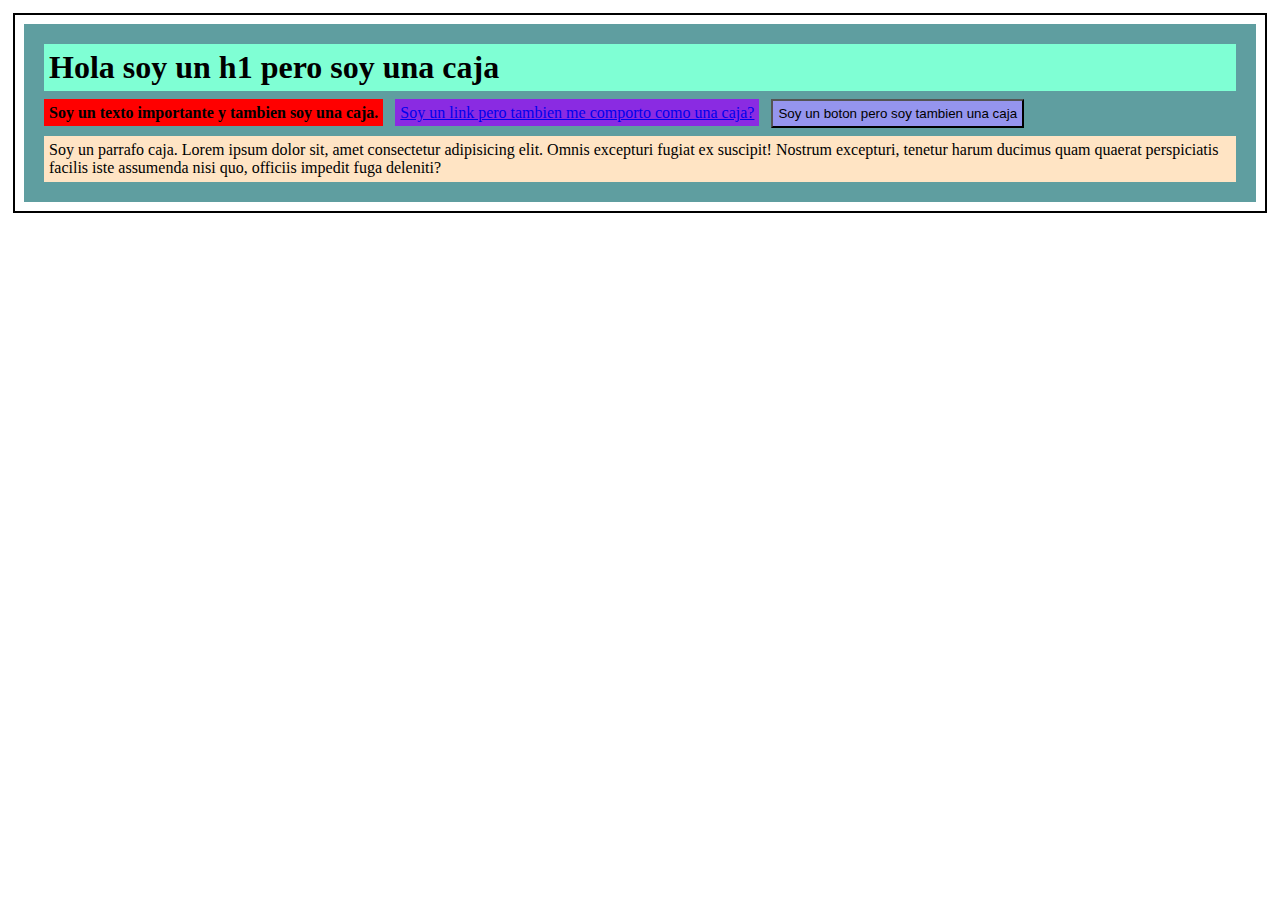
<file: box-modeling-ejemplo01/index.html>
<!DOCTYPE html>
<html lang="en">
<head>
    <meta charset="UTF-8">
    <meta name="viewport" content="width=device-width, initial-scale=1.0">
    <link rel="stylesheet" href="./css/styles.css">
    <title>Box Modeling - Ejemplo</title>
</head>
<body>
    <div class="container">
        <h1 class="title">Hola soy un h1 pero soy una caja</h1>
        <strong class="important-text">Soy un texto importante y tambien soy una caja.</strong>
        <a href="#">Soy un link pero tambien me comporto como una caja?</a>
        <button>Soy un boton pero soy tambien una caja</button>
        <p class="text">Soy un parrafo caja. Lorem ipsum dolor sit, amet consectetur adipisicing elit. Omnis excepturi fugiat ex suscipit! Nostrum excepturi, tenetur harum ducimus quam quaerat perspiciatis facilis iste assumenda nisi quo, officiis impedit fuga deleniti?</p>
    </div>
</body>
</html>
</file>
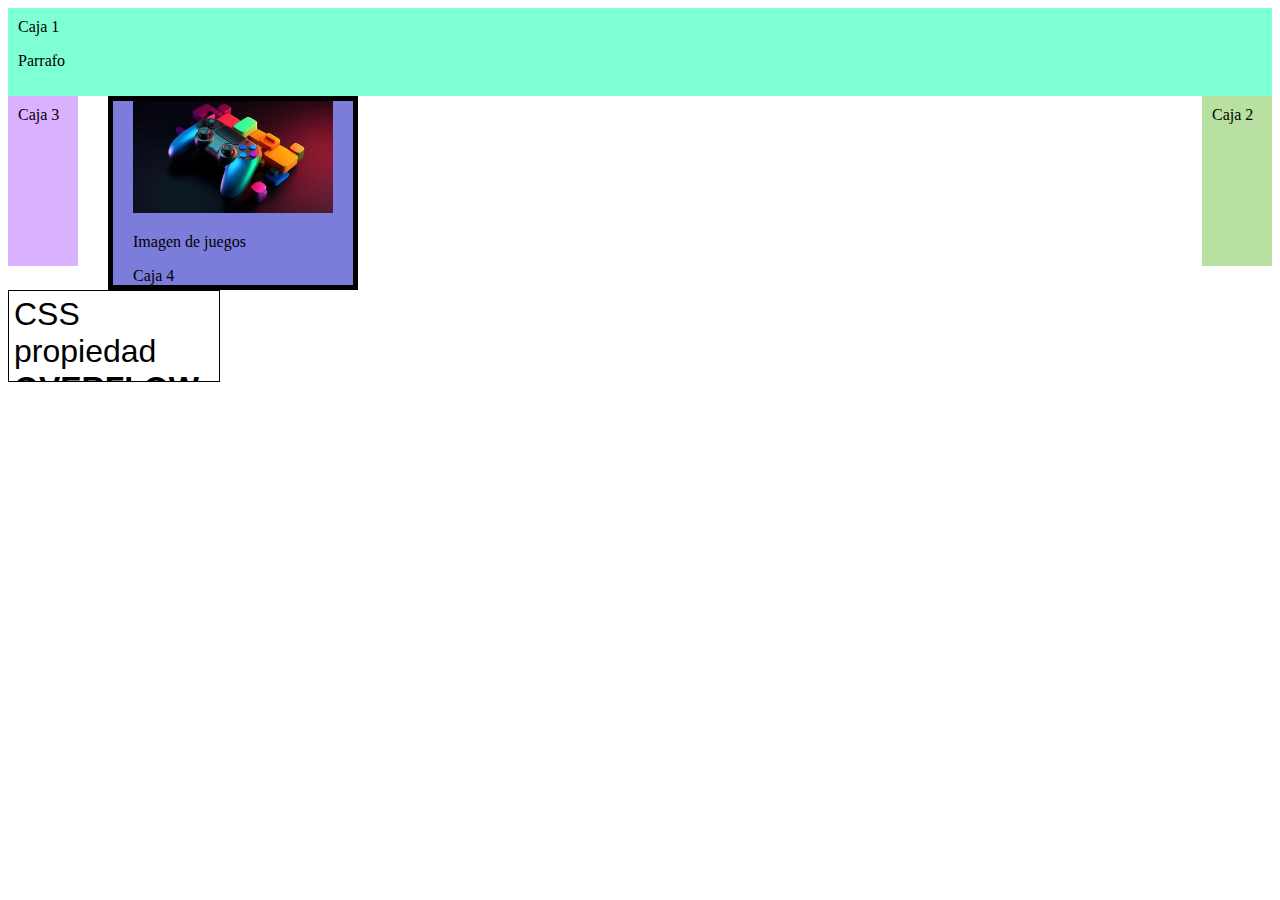
<file: box-modeling-ejemplo02/index.html>
<!DOCTYPE html>
<html lang="en">
<head>
    <meta charset="UTF-8">
    <meta name="viewport" content="width=device-width, initial-scale=1.0">
    <link rel="stylesheet" href="./css/styles.css">
    <title>Ejemplo 2 - Box Modeling</title>
</head>
<body>
    <div class="box-1">
        Caja 1 
        <p>Parrafo</p>
    </div>

    <div class="box-2">Caja 2</div>
    <div class="box-3">Caja 3</div>

    <section class="content">
        <img src="./assets/games.jpeg" alt="Imagen de juegos" width="200"/>
        <p>Imagen de juegos</p>
        <div class="box-4">Caja 4</div>
    </section>

    <div class="box-5">
        CSS propiedad
        <strong>OVERFLOW</strong>
    </div>
    
</body>
</html>
</file>
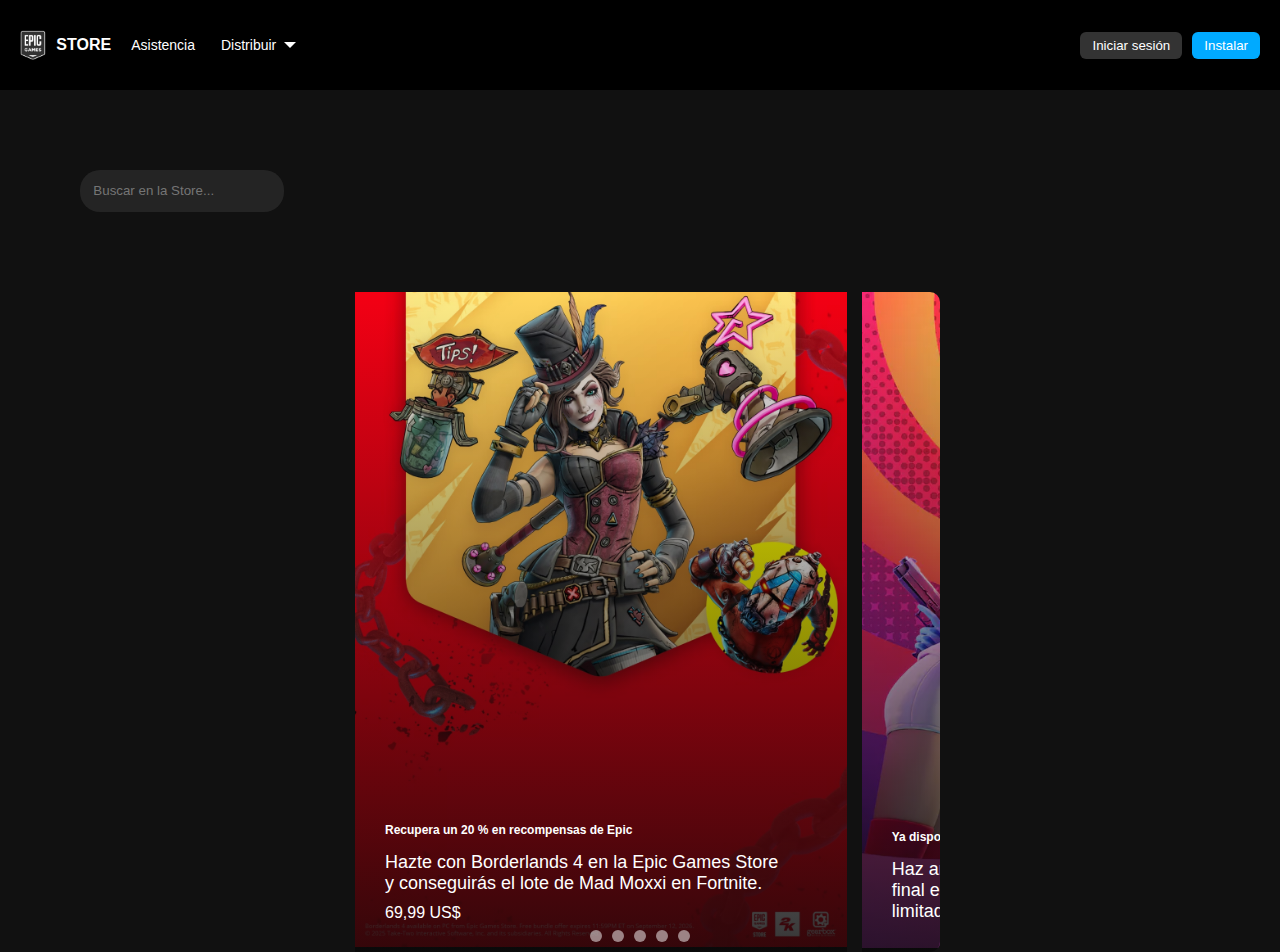
<file: clone-epic-games/index.html>
<!DOCTYPE html>
<html lang="en">

<head>
    <meta charset="UTF-8">
    <meta name="viewport" content="width=device-width, initial-scale=1.0">
    <link rel="stylesheet" href="./css/style.css" />
    <title>Clon - EpicGames</title>
</head>

<body>
    <header class="header">
        <nav class="nav">
            <div class="logo">
                <img src="./assets/logo.png" alt="EpicGames" />
                <span>STORE</span>
            </div>

            <a href="#">Asistencia</a>
            <div class="dropdown">
                <button class="dropbtn">
                    <span>Distribuir</span>
                    <div class="arrow"></div>
                </button>
                <div class="dropdown-content">
                    <a href="#">Distribuir en la Epic Games Store</a>
                    <a href="#">Foros de los desarrolladores</a>
                    <a href="#">Documentación</a>
                    <a href="#">Aprendizaje</a>
                </div>
            </div>
        </nav>
        <div class="actions">
            <button class="login">Iniciar sesión</button>
            <button class="install">Instalar</button>
        </div>
    </header>
    <section class="search-content">
        <div class="search">
            <input type="text" placeholder="Buscar en la Store...">
        </div>
    </section>
    <div class="carousel">
        <!-- Radios -->
        <input type="radio" name="slides" id="slide1" checked>
        <input type="radio" name="slides" id="slide2">
        <input type="radio" name="slides" id="slide3">
        <input type="radio" name="slides" id="slide4">
        <input type="radio" name="slides" id="slide5">

        <!-- Slides -->
        <div class="slides">
            <div class="slide">
                <img src="assets/carousel-images/borderlans-4.avif" alt="borderlans-4">
                <div class="about">
                    <span class="lengend">Recupera un 20 % en recompensas de Epic</span>
                    <span class="description">Hazte con Borderlands 4 en la Epic Games Store y conseguirás el lote de
                        Mad Moxxi en Fortnite.</span>
                    <span class="price">69,99 US$</span>
                </div>
            </div>
            <div class="slide">
                <img src="assets/carousel-images/fortnite-delulu.webp" alt="fortnite">
                <div class="about">
                    <span class="lengend">Ya disponible</span>
                    <span class="description">Haz amigos, rompe alianzas y sobrevive hasta el final en Delulu, un modo
                        de juego por tiempo limitado para los fines de semana.</span>
                </div>
            </div>
            <div class="slide">
                <img src="assets/carousel-images/fc.webp" alt="FC">
                <div class="about">
                    <span class="lengend">Comienza tu temporada ahora</span>
                    <span class="description">Juega ya a la Ultimate Edition para disfrutar de hasta 7 días de acceso anticipado y el pase prémium de la Temporada 1.</span>
                </div>
            </div>
            <div class="slide">
                <img src="assets/carousel-images/rocket-league.jpg" alt="rocket-league">
                <div class="about">
                    <span class="lengend">Nueva temporada</span>
                    <span class="description">¡Dirigíos a Boostfield Mall en la temporada 20 de Rocket League!.</span>
                    <span class="price">Gratis</span>
                </div>
            </div>
            <div class="slide">
                <img src="assets/carousel-images/silent-hill.avif" alt="silent-hill">

                <div class="about">
                    <span class="lengend">¡Libera a la bestia!</span>
                    <span class="description">¡Crane ha vuelto! Continúa su historia en esta nueva aventura independiente.</span>
                    <span class="price">44,99 US$</span>
                </div>
            </div>
        </div>
        <!-- Controles -->
        <div class="controls">
            <label for="slide1"></label>
            <label for="slide2"></label>
            <label for="slide3"></label>
            <label for="slide4"></label>
            <label for="slide5"></label>
        </div>
    </div>
</body>

</html>
</file>
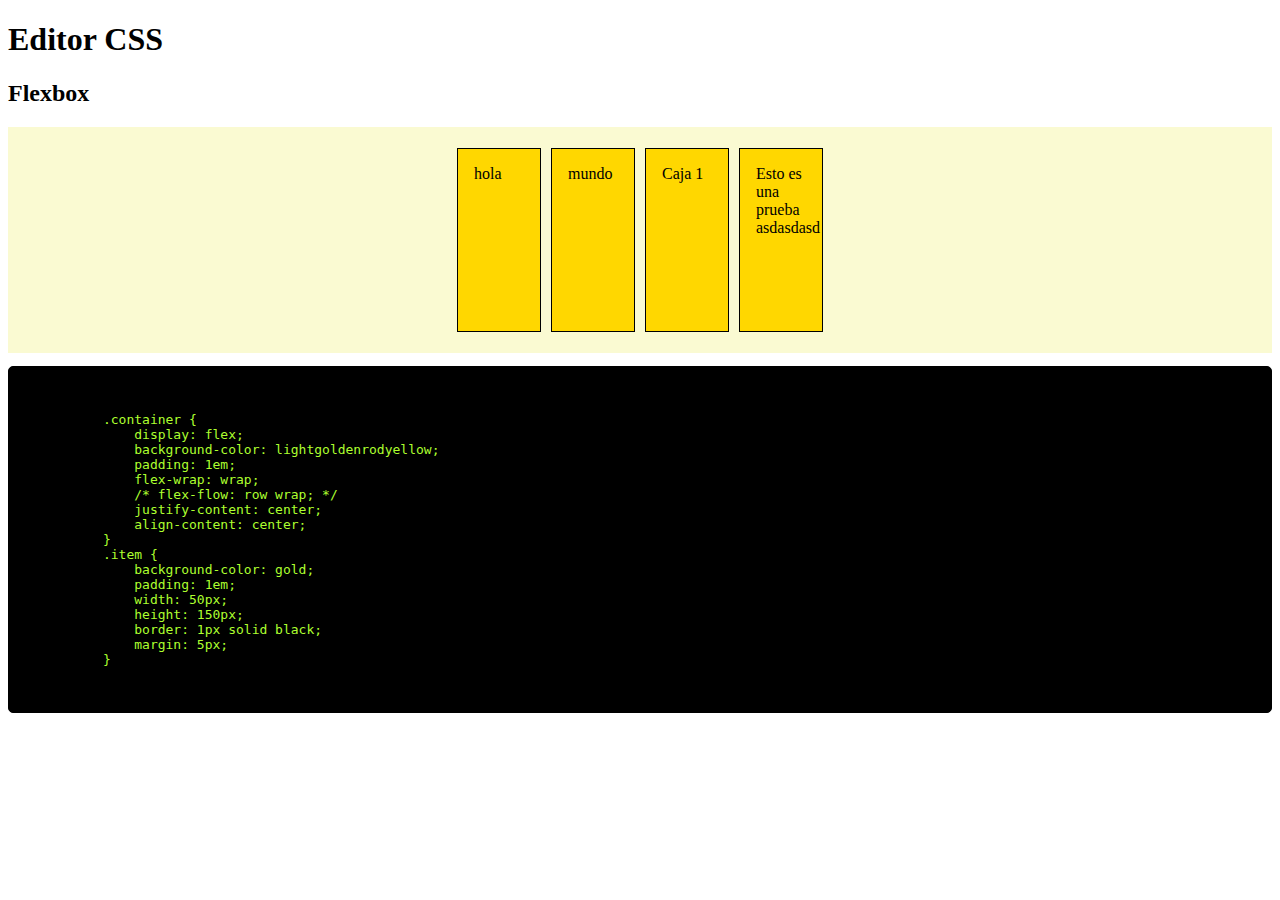
<file: editor-css-en-linea/index.html>
<!DOCTYPE html>
<html lang="en">

<head>
    <meta charset="UTF-8">
    <meta name="viewport" content="width=device-width, initial-scale=1.0">
    <link rel="stylesheet" href="./css/style.css" >
    <title>Editor CSS en Linea</title>
</head>

<body>
    <h1>Editor CSS</h1>
    <h2>Flexbox</h2>
    <div class="container">
        <div class="item">hola</div>
        <div class="item">mundo</div>
        <div class="item">Caja 1</div>
        <div class="item">Esto es una prueba asdasdasd</div>
    </div>
    <pre>
        <style  
            contenteditable           
            style="display: block;"
        >
                   
            .container {
                display: flex;
                background-color: lightgoldenrodyellow;
                padding: 1em;
                flex-wrap: wrap;
                /* flex-flow: row wrap; */
                justify-content: center;
                align-content: center;
            }
            .item {
                background-color: gold;
                padding: 1em;
                width: 50px;
                height: 150px;
                border: 1px solid black;
                margin: 5px;
            }
        </style>
    </pre>
</body>

</html>
</file>
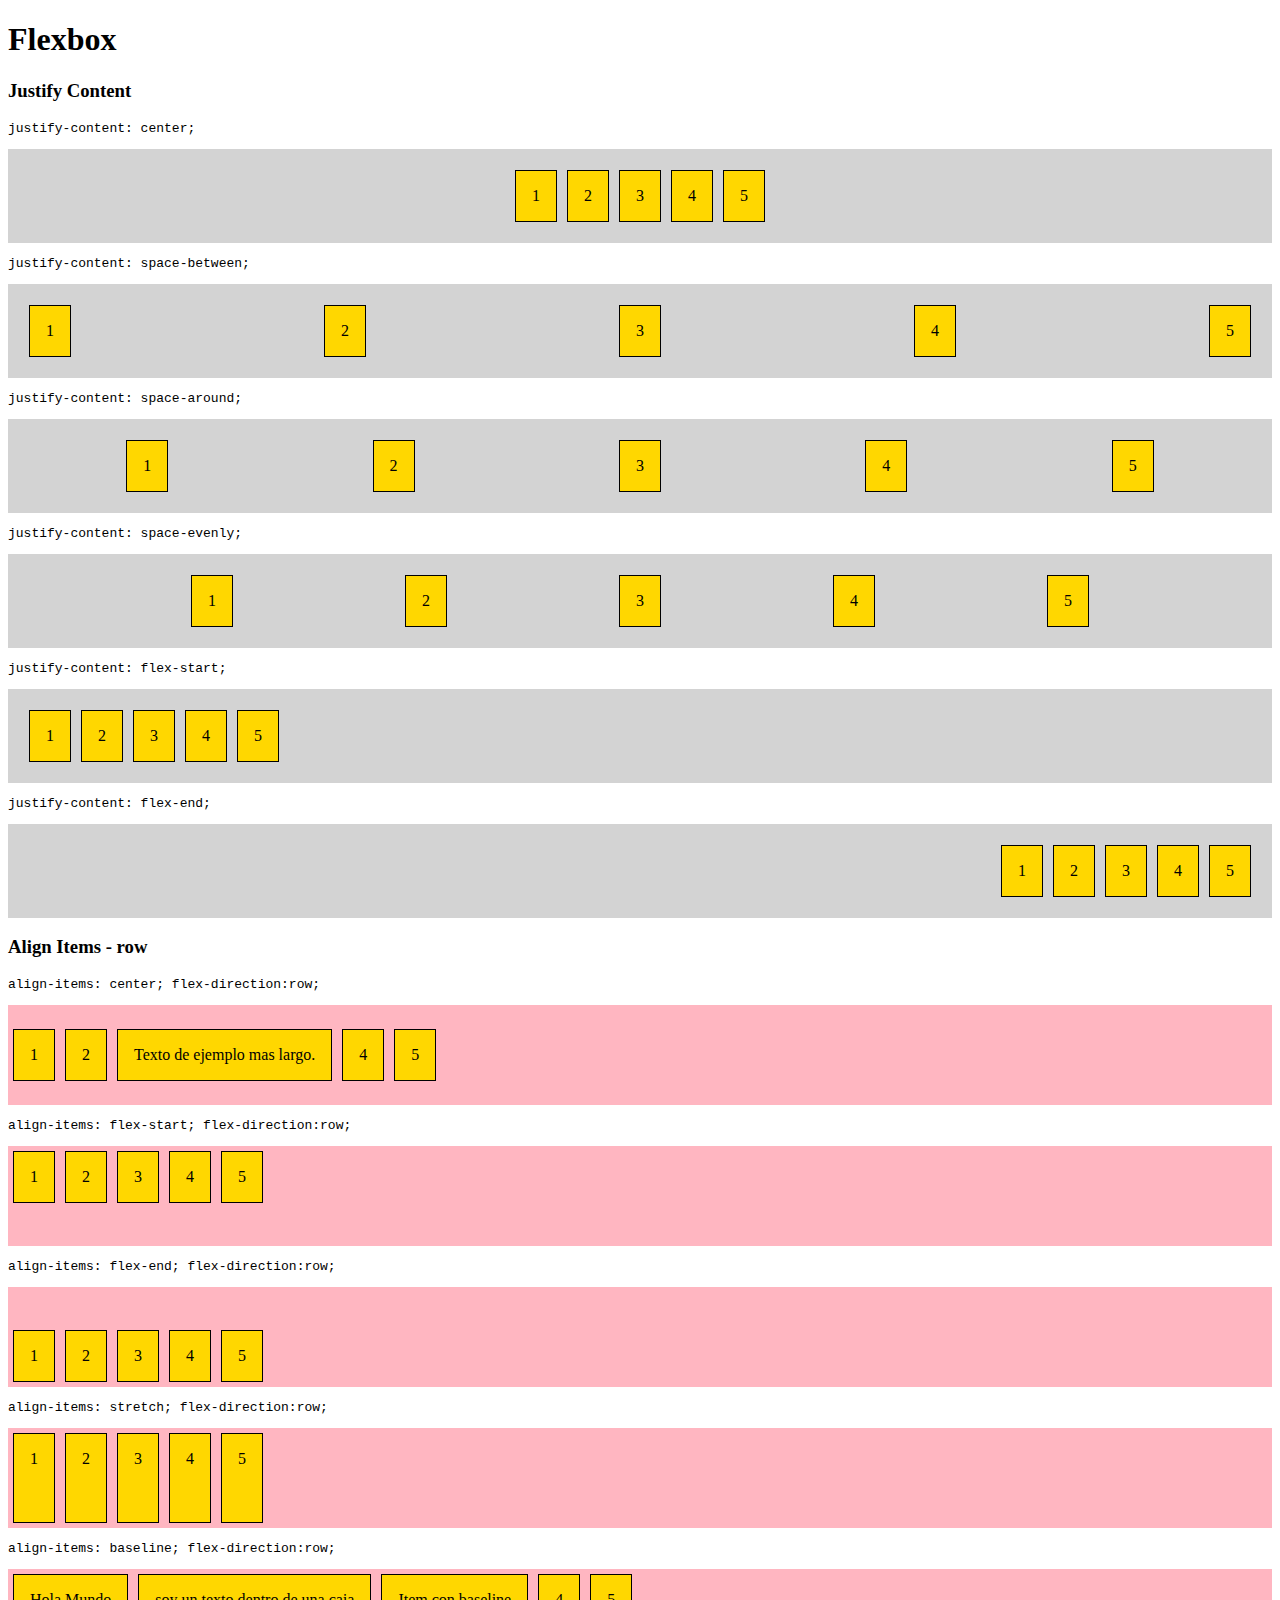
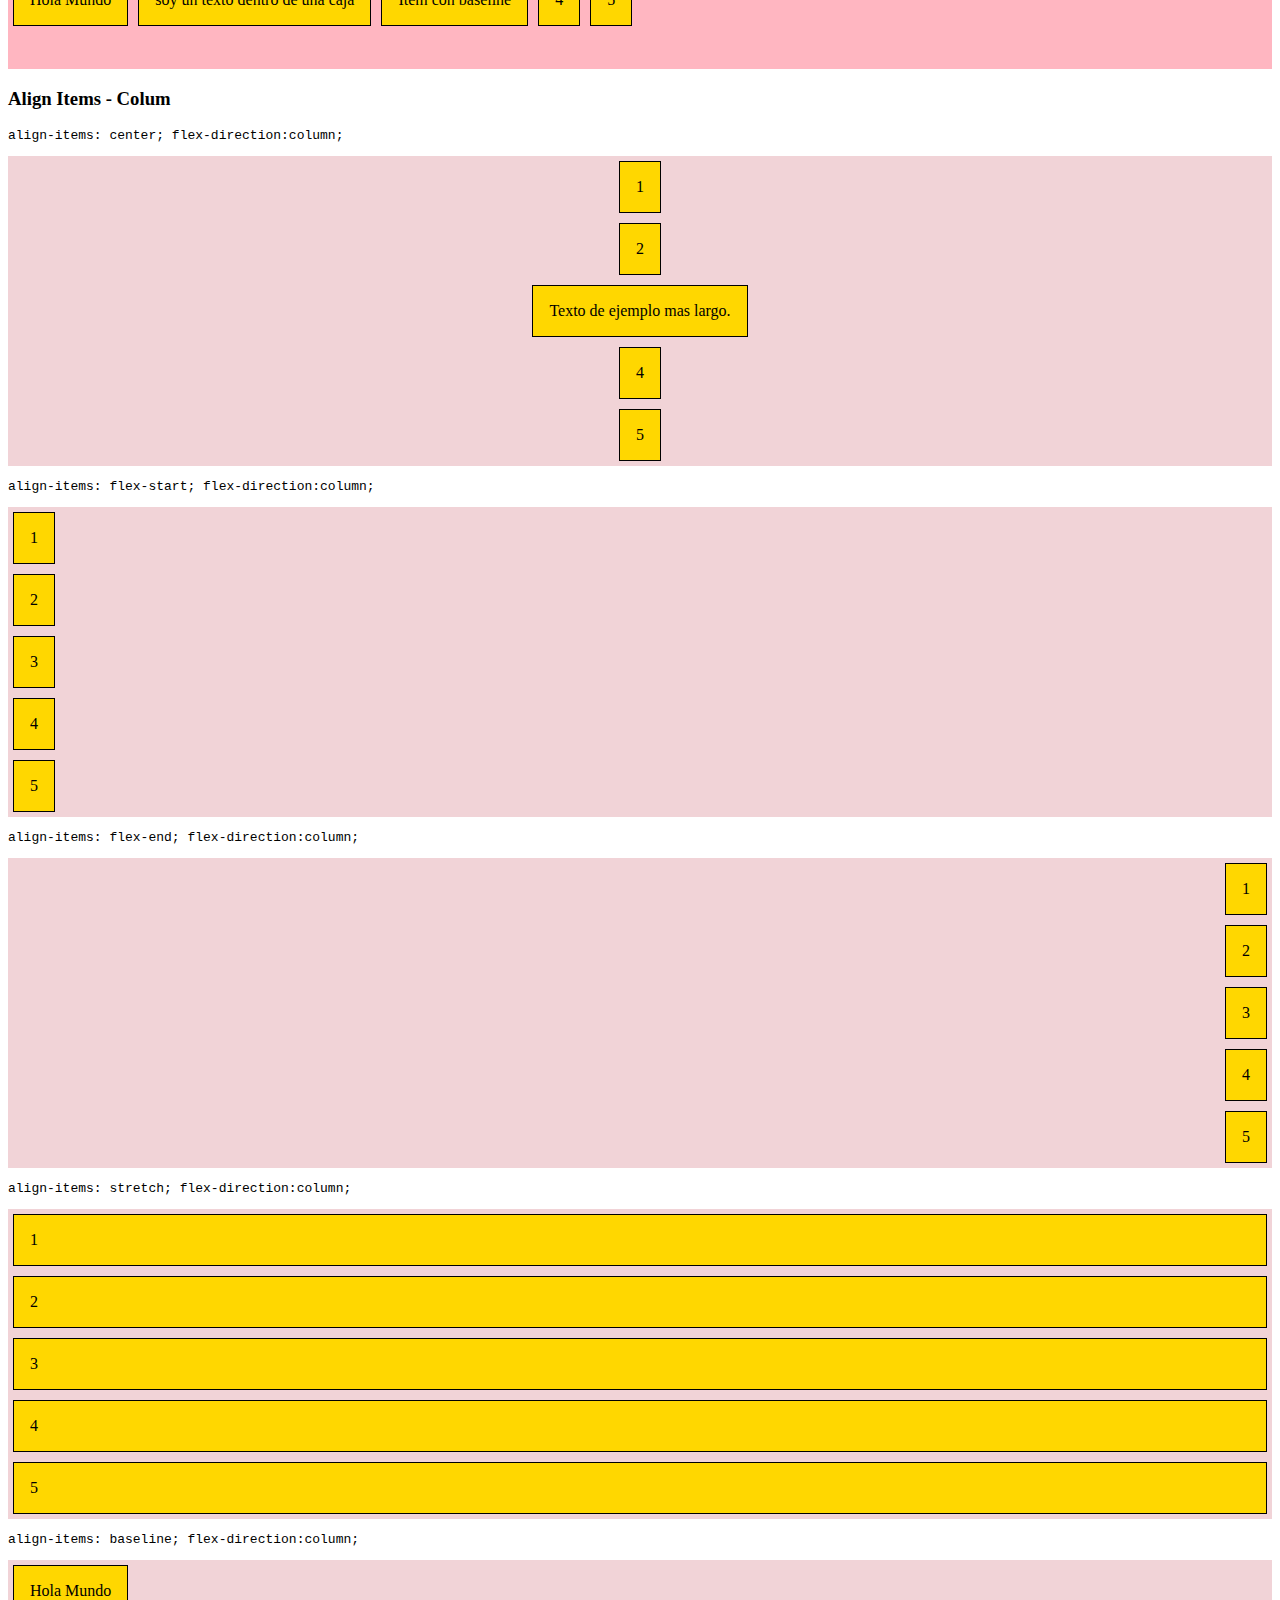
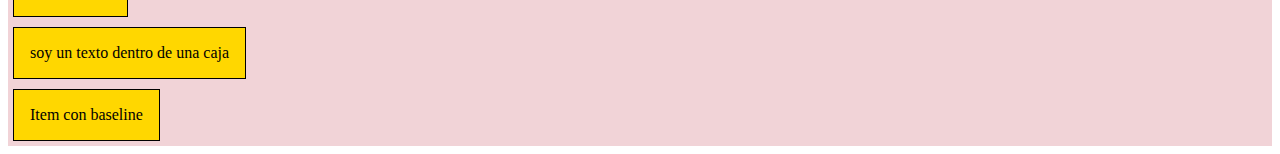
<file: flexbox-ejemplo/index.html>
<!DOCTYPE html>
<html lang="en">

<head>
    <meta charset="UTF-8">
    <meta name="viewport" content="width=device-width, initial-scale=1.0">
    <link rel="stylesheet" href="./css/style.css">
    <title>Ejemplo Flexbox</title>
</head>

<body>
    <main>
        <section>
            <h1>Flexbox</h1>
            <h3>Justify Content</h3>
            <pre>justify-content: center;</pre>
            <div class="first-container-justify-content">
                <div class="item">1</div>
                <div class="item">2</div>
                <div class="item">3</div>
                <div class="item">4</div>
                <div class="item">5</div>
            </div>
        </section>
        <section>
            <pre>justify-content: space-between;</pre>
            <div class="second-container-justify-content">
                <div class="item">1</div>
                <div class="item">2</div>
                <div class="item">3</div>
                <div class="item">4</div>
                <div class="item">5</div>
            </div>
        </section>
        <section>
            <pre>justify-content: space-around;</pre>
            <div class="third-container-justify-content">
                <div class="item">1</div>
                <div class="item">2</div>
                <div class="item">3</div>
                <div class="item">4</div>
                <div class="item">5</div>
            </div>
        </section>
        <section>
            <pre>justify-content: space-evenly;</pre>
            <div class="fourth-container-justify-content">
                <div class="item">1</div>
                <div class="item">2</div>
                <div class="item">3</div>
                <div class="item">4</div>
                <div class="item">5</div>
            </div>
        </section>
        <section>
            <pre>justify-content: flex-start;</pre>
            <div class="fifth-container-justify-content">
                <div class="item">1</div>
                <div class="item">2</div>
                <div class="item">3</div>
                <div class="item">4</div>
                <div class="item">5</div>
            </div>
        </section>
        <section>
            <pre>justify-content: flex-end;</pre>
            <div class="sixth-container-justify-content">
                <div class="item">1</div>
                <div class="item">2</div>
                <div class="item">3</div>
                <div class="item">4</div>
                <div class="item">5</div>
            </div>
        </section>
        <section>
            <h3>Align Items - row</h3>
            <pre>align-items: center; flex-direction:row;</pre>
            <div class="first-container-align-items">
                <div class="item">1</div>
                <div class="item">2</div>
                <div class="item">Texto de ejemplo mas largo.</div>
                <div class="item">4</div>
                <div class="item">5</div>
            </div>
        </section>
        <section>
            <pre>align-items: flex-start; flex-direction:row;</pre>
            <div class="second-container-align-items">
                <div class="item">1</div>
                <div class="item">2</div>
                <div class="item">3</div>
                <div class="item">4</div>
                <div class="item">5</div>
            </div>
        </section>
        <section>
            <pre>align-items: flex-end; flex-direction:row;</pre>
            <div class="third-container-align-items">
                <div class="item">1</div>
                <div class="item">2</div>
                <div class="item">3</div>
                <div class="item">4</div>
                <div class="item">5</div>
            </div>
        </section>
        <section>
            <pre>align-items: stretch; flex-direction:row;</pre>
            <div class="fourth-container-align-items">
                <div class="item">1</div>
                <div class="item">2</div>
                <div class="item">3</div>
                <div class="item">4</div>
                <div class="item">5</div>
            </div>
        </section>
        <section>
            <pre>align-items: baseline; flex-direction:row;</pre>
            <div class="fifth-container-align-items">
                <div class="item">Hola Mundo</div>
                <div class="item">soy un texto dentro de una caja</div>
                <div class="item">Item con baseline</div>
                <div class="item">4</div>
                <div class="item">5</div>
            </div>
        </section>

        <section>
            <h3>Align Items - Colum</h3>
            <pre>align-items: center; flex-direction:column;</pre>
            <div class="first-container-align-items col">
                <div class="item">1</div>
                <div class="item">2</div>
                <div class="item">Texto de ejemplo mas largo.</div>
                <div class="item">4</div>
                <div class="item">5</div>
            </div>
        </section>
        <section>
            <pre>align-items: flex-start; flex-direction:column;</pre>
            <div class="second-container-align-items col">
                <div class="item">1</div>
                <div class="item">2</div>
                <div class="item">3</div>
                <div class="item">4</div>
                <div class="item">5</div>
            </div>
        </section>
        <section>
            <pre>align-items: flex-end; flex-direction:column;</pre>
            <div class="third-container-align-items col">
                <div class="item">1</div>
                <div class="item">2</div>
                <div class="item">3</div>
                <div class="item">4</div>
                <div class="item">5</div>
            </div>
        </section>
        <section>
            <pre>align-items: stretch; flex-direction:column;</pre>
            <div class="fourth-container-align-items col">
                <div class="item">1</div>
                <div class="item">2</div>
                <div class="item">3</div>
                <div class="item">4</div>
                <div class="item">5</div>
            </div>
        </section>
        <section>
            <pre>align-items: baseline; flex-direction:column;</pre>
            <div class="fifth-container-align-items col">
                <div class="item">Hola Mundo</div>
                <div class="item">soy un texto dentro de una caja</div>
                <div class="item">Item con baseline</div>
            </div>
        </section>
    </main>
</body>

</html>
</file>
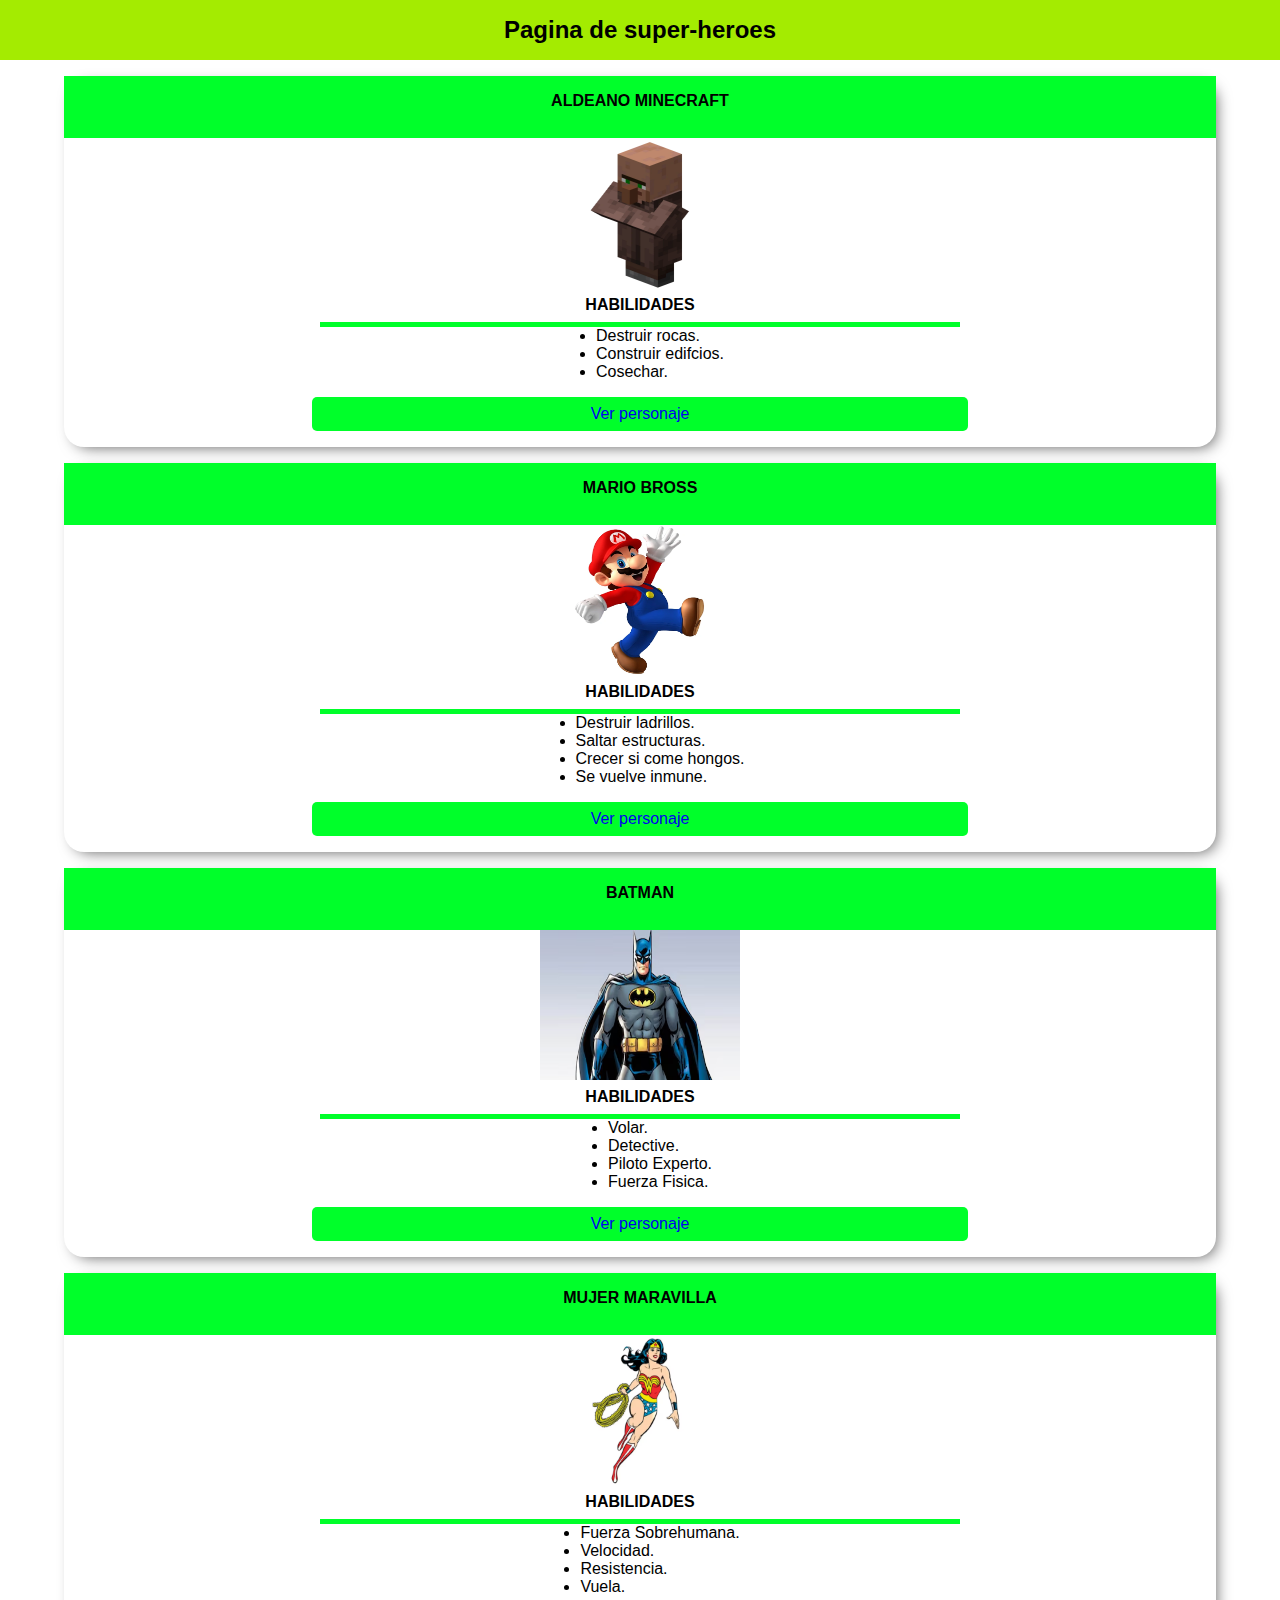
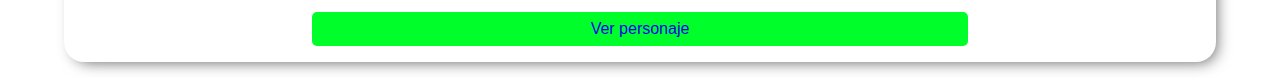
<file: flexbox-personajes/index.html>
<!DOCTYPE html>
<html lang="en">
<head>
    <meta charset="UTF-8">
    <meta name="viewport" content="width=device-width, initial-scale=1.0">
    <link rel="stylesheet" href="./css/styles.css"/>
    <title>Flexbox - Personajes</title>
</head>
<body>
    <header>
        <h1>Pagina de super-heroes</h1>
    </header>
    <section class="container">
        <div class="box-hero">
            <h3>Aldeano Minecraft</h3>
            <img src="./assets/aldeano.webp" alt="Aldeano Minecraft" width="100" height="150"/>
            <span>Habilidades</span>
            <div class="skill"></div>
            <ul>
                <li>Destruir rocas.</li>
                <li>Construir edifcios.</li>
                <li>Cosechar.</li>
            </ul>
            <a href="https://minecraft.fandom.com/es/wiki/Aldeano" target="_blank">Ver personaje</a>
        </div>
        <div class="box-hero">
            <h3>Mario Bross</h3>
            <img src="./assets/mario.webp" alt="Mario Bross" width="130" height="150"/>
            <span>Habilidades</span>
            <div class="skill"></div>
            <ul>
                <li>Destruir ladrillos.</li>
                <li>Saltar estructuras.</li>
                <li>Crecer si come hongos.</li>
                <li>Se vuelve inmune.</li>
            </ul>
            <a href="https://es.wikipedia.org/wiki/Mario_Bros." target="_blank">Ver personaje</a>
        </div>
        <div class="box-hero">
            <h3>Batman</h3>
            <img src="./assets/batman.avif" alt="Batman" width="200" height="150"/>
            <span>Habilidades</span>
            <div class="skill"></div>
            <ul>
                <li>Volar.</li>
                <li>Detective.</li>
                <li>Piloto Experto.</li>
                <li>Fuerza Fisica.</li>
            </ul>
            <a href="https://es.wikipedia.org/wiki/Batman" target="_blank">Ver personaje</a>
        </div>
        <div class="box-hero">
            <h3>Mujer Maravilla</h3>
            <img src="./assets/mujer_maravilla.avif" alt="Mujer Maravilla" width="200" height="150"/>
            <span>Habilidades</span>
            <div class="skill"></div>
            <ul>
                <li>Fuerza Sobrehumana.</li>
                <li>Velocidad.</li>
                <li>Resistencia.</li>
                <li>Vuela.</li>
            </ul>
            <a href="https://es.wikipedia.org/wiki/Mujer_Maravilla" target="_blank">Ver personaje</a>
        </div>
    </section>
</body>
</html>
</file>
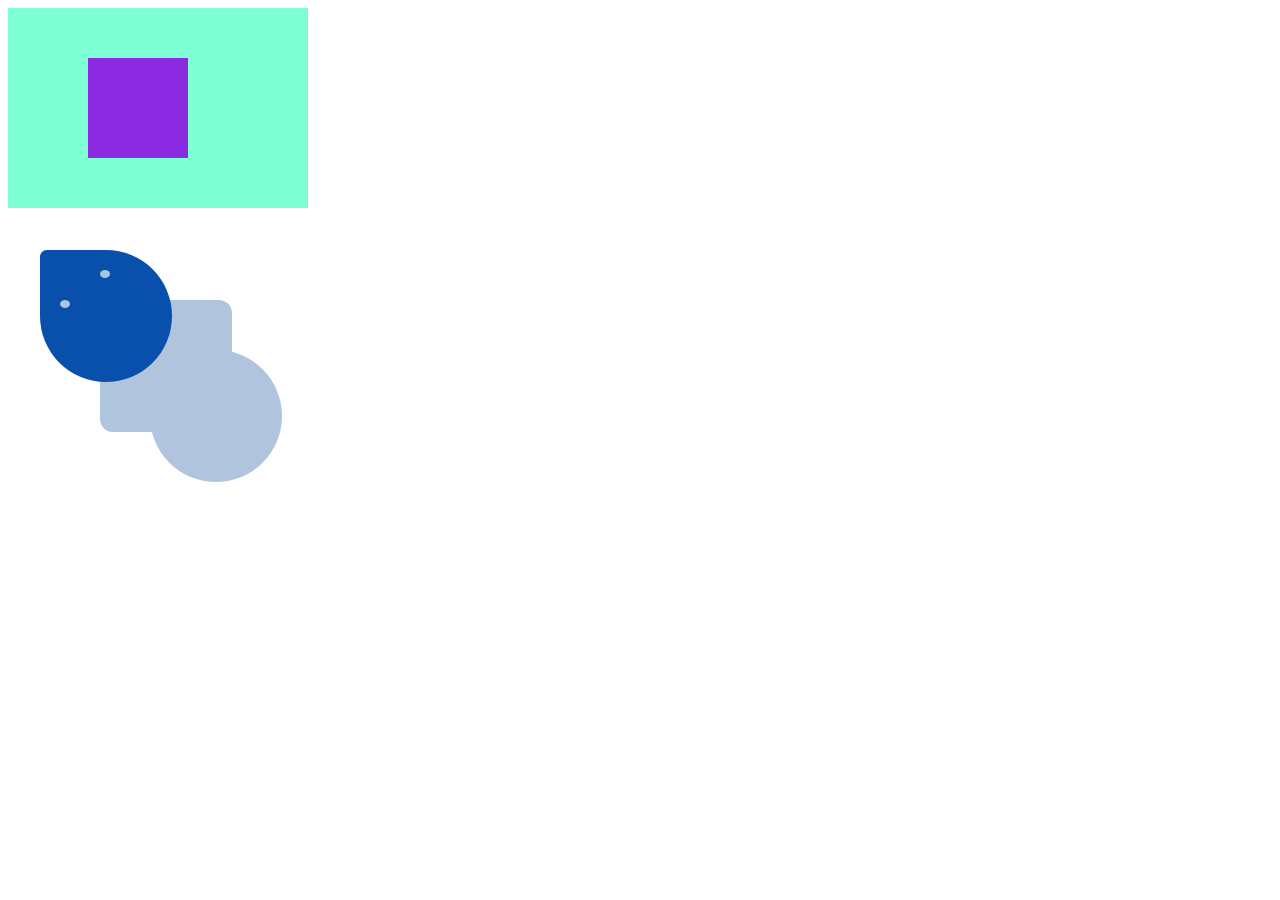
<file: propiedad-postion/index.html>
<!DOCTYPE html>
<html lang="es">
<head>
  <meta charset="UTF-8">
  <link href="./css/style.css" rel="stylesheet">
  <meta name="viewport" content="width=device-width, initial-scale=1.0">
  <title>Relative vs Absolute</title>
</head>
<body>
  <!-- Padre -->
  <div class="container">
    <!-- Hijos -->
    <div class="box-absolute"></div>
  </div>

  <!-- Hermamos -->
  <div class="box-1"></div>
  <div class="box-2"></div>
  <div class="box-3"></div>

  <div class="box-4"></div>
  <div class="box-5"></div>

</body>
</html>
</file>
<file: box-modeling-ejemplo01/css/styles.css>
*{
    margin: 4px;
    padding: 5px;
}
body {
    border: solid 2px black;
}

.container {
    background-color: cadetblue;
    padding: 1em;
}

h1.title {
    background-color: aquamarine;
}

strong.important-text {
    background-color: red;
}

a{
    background-color: blueviolet;
}

button {
    background-color: rgb(149, 149, 238);
}

p.text {
    background-color: bisque;
}
</file>
<file: box-modeling-ejemplo02/css/styles.css>
.box-1 {
    background-color: aquamarine;
    padding: 10px;
}

.box-2 {
    background-color: rgb(184, 224, 161);
    width: 50px;
    float:right;
    padding: 10px;
    height: 150px;
}

.box-3 {
    background-color: rgb(217, 177, 255);
    width: 50px;
    float: left;
    padding: 10px;
    height: 150px;
}

section.content {
    background-color: rgb(124, 124, 218);
    width: 200px;
    padding-left: 20px;
    padding-right: 20px;
    margin-left: 100px;
    margin-right: 100px;
    border-width: 5px;
    border-style: solid;
}

.box-5 {
    /* propiedades decorativas */
  border: solid 1px black;
  padding: 5px;
  display: inline-block;
  font-size: 32px;
  font-family: Arial;
   /* propiedades que hacen el "problema" */
  width: 200px;
  height: 80px;
  overflow: hidden;

}
</file>
<file: clone-epic-games/css/style.css>
body {
  margin: 0;
  font-family: Arial, sans-serif;
  background: #111;
  color: white;
}

.header {
  display: flex;
  align-items: center;
  justify-content: space-between;
  padding: 30px 20px;
  background: #000;
}

.logo {
  display: flex;
  align-items: center;
  gap: 10px;
  font-weight: bold;
}

.logo img {
  height: 30px;
}

.nav {
  display: flex;
  align-items: center;
  gap: 20px;
}



.nav a, .dropbtn {
  color: white;
  text-decoration: none;
  background: none;
  border: none;
  cursor: pointer;
  font-size: 14px;
  display: flex;
  align-items: center;
}

.arrow {
  width: 0;
  height: 0;
  margin-left: 0.5rem;
  border-left: 6px solid transparent;
  border-right: 6px solid transparent;
  border-top: 6px solid white;
}

.dropdown {
  position: relative;
  display: inline-block;
}

.dropdown-content {
  display: none;
  position: absolute;
  background: #222;
  padding: 10px;
  border-radius: 6px;
  min-width: 220px;
  box-shadow: 0 4px 6px rgba(0,0,0,0.5);
}

.dropdown-content a {
  display: block;
  padding: 8px;
  color: white;
  text-decoration: none;
}

dropdown-content a:hover {
  background: #333;
}

.dropdown:hover .dropdown-content {
  display: block;
}


.actions {
  display: flex;
  gap: 10px;
}


.actions .login {
  background: #333;
  color: white;
  border: none;
  padding: 6px 12px;
  border-radius: 6px;
  cursor: pointer;
}

.actions .install {
  background: #00aaff;
  color: white;
  border: none;
  padding: 6px 12px;
  border-radius: 6px;
  cursor: pointer;
}

section.search-content {
    display: flex;
    padding: 5em;
}

.search input {
  padding: 1em;
  border-radius: 6px;
  border-radius: 20px;
  background-color: rgba(110, 109, 109, 0.212);
  border: none;
  outline: none;

}

.carousel {
  position: relative;
  width: 600px;
  height: auto;
  margin: auto;
  overflow: hidden;
  border-radius: 10px;
}

/* Ocultar radios */
.carousel input {
  display: none;
}

.slides {
  display: flex;
  width: 491.667px;
  height: auto;
  transition: transform 0.6s ease;
}

.slide {
  width: 100%;
  flex-shrink: 0;
  position: relative;
  margin-left: 15px;
}

.slide::after {
  content: "";
  position: absolute;
  bottom: 0;
  left: 0;
  width: 100%;
  height: 100%;
  background: linear-gradient(to top, rgba(8, 8, 8, 0.815), transparent);
  z-index: 1;
}


.slide img {
  width: 100%;
  height: auto;
  object-fit: cover;
}

/* Mover slides según el radio seleccionado */
#slide1:checked ~ .slides {
  transform: translateX(0);
}
#slide2:checked ~ .slides {
  transform: translateX(-100%);
}
#slide3:checked ~ .slides {
  transform: translateX(-200%);
}

#slide4:checked ~ .slides {
  transform: translateX(-300%);
}

#slide5:checked ~ .slides {
  transform: translateX(-400%);
}

/* Controles inferiores */
.controls {
  position: absolute;
  width: 100%;
  bottom: 10px;
  display: flex;
  justify-content: center;
  gap: 10px;
}

.controls label {
  width: 12px;
  height: 12px;
  background: white;
  border-radius: 50%;
  cursor: pointer;
  opacity: 0.5;
  transition: opacity 0.3s;
}

.controls label:hover {
  opacity: 1;
}

/* BOX MODELING */

.about {
  position: absolute;
  bottom: 20px;
  left: 20px;
  color: white;
  padding: 10px;
  border-radius: 8px;
  max-width: 80%;
  z-index: 3;
  display: flex;
  flex-direction: column;
  row-gap: 10px;
}

.about span:first-child {
  display: block;
  font-weight: bold;
  font-size: 18px;
  margin-bottom: 5px;
}

.about span.lengend {
    font-size: 12px;
}

.about span.description {
    font-size: 18px;
}
</file>
<file: editor-css-en-linea/css/style.css>
body {
     background-color: rgb(255, 255, 255);
 }

 pre {
    border: 1px solid black;
    border-radius: 5px;
    background-color: black;
    color: greenyellow;
 }
</file>
<file: flexbox-ejemplo/css/style.css>
.first-container-justify-content {
    background-color: lightgrey;
    display: flex;
    /* flex-direction: row;
    flex-wrap: wrap-reverse; */
    flex-flow: row wrap;
    justify-content: center;   /* centra los ítems en el eje Y */
    align-items: center;  /* centra los ítems en el eje X */
    padding: 1em;
}

.second-container-justify-content {
    background-color: lightgrey;
    display: flex;
    /* flex-direction: row;
    flex-wrap: wrap-reverse; */
    flex-flow: row wrap;
    justify-content: space-between;
    padding: 1em;
}

.third-container-justify-content {
    background-color: lightgrey;
    display: flex;
    /* flex-direction: row;
    flex-wrap: wrap-reverse; */
    flex-flow: row wrap;
    justify-content: space-around;
    padding: 1em;
}

.fourth-container-justify-content {
    background-color: lightgrey;
    display: flex;
    /* flex-direction: row;
    flex-wrap: wrap-reverse; */
    flex-flow: row wrap;
    justify-content: space-evenly;
    padding: 1em;
}

.fifth-container-justify-content {
    background-color: lightgrey;
    display: flex;
    /* flex-direction: row;
    flex-wrap: wrap-reverse; */
    flex-flow: row wrap;
    justify-content: flex-start;
    padding: 1em;
}

.sixth-container-justify-content {
    background-color: lightgrey;
    display: flex;
    /* flex-direction: row;
    flex-wrap: wrap-reverse; */
    flex-flow: row wrap;
    justify-content: flex-end;
    padding: 1em;
}

.first-container-align-items {
    background-color: lightpink;
    display: flex;
    align-items: center;
    height: 100px;
}

.second-container-align-items {
    background-color: lightpink;
    display: flex;
    align-items: flex-start;
    height: 100px;
}


.third-container-align-items {
    background-color: lightpink;
    display: flex;
    align-items: flex-end;
    height: 100px;
}

.fourth-container-align-items {
    background-color: lightpink;
    display: flex;
    align-items: stretch;
    height: 100px;
}

.fifth-container-align-items {
    background-color: lightpink;
    display: flex;
    align-items: baseline;
    height: 100px;
}

/* ALIGN ITEMS COLUMN  */

.first-container-align-items.col {
    background-color: rgb(241, 211, 215);
    display: flex;
    flex-direction: column;
    align-items: center;
    height: 50%;
}

.second-container-align-items.col {
    background-color: rgb(241, 211, 215);
    display: flex;
    flex-direction: column;
    align-items: flex-start;
    height: 50%;
}


.third-container-align-items.col {
    background-color: rgb(241, 211, 215);
    display: flex;
    flex-direction: column;
    align-items: flex-end;
    height: 50%;
}

.fourth-container-align-items.col {
    background-color: rgb(241, 211, 215);
    display: flex;
    flex-direction: column;
    align-items: stretch;
    height: 50%;
}

.fifth-container-align-items.col {
    background-color:rgb(241, 211, 215);
    display: flex;
    flex-direction: column;
    align-items: baseline;
    height: 50%;
}

.item {
    background-color: gold;
    margin: 5px;
    border: 1px solid black;
    
    /* width: 50px;
    height: 50px; */
    padding: 1em;

}
</file>
<file: flexbox-personajes/css/styles.css>
* {
    margin: 0;
}

body {
    font-family: 'Lucida Sans', 'Lucida Sans Regular', 'Lucida Grande', 'Lucida Sans Unicode', Geneva, Verdana, sans-serif
}

header {
    background-color: rgb(164, 235, 1);
    padding: 1rem;
}

header h1 {
    text-align: center;
    font-size: 1.5rem;
}

section.container {
    display: flex;
    flex-flow: column wrap;
    align-content: center;
    margin-top: 1rem;
    margin-bottom: 1rem;
    row-gap: 1rem;
    
}

.box-hero {
    display: flex;
    flex-flow: column wrap;
    align-items: center;
    border-radius: 20px;
    box-shadow: 5px 5px 15px -5px rgb(95, 95, 95);
    width: 90vw; 
    
}

.box-hero h3 {
    font-size: 1rem;
    text-transform: uppercase;
    background-color: rgb(0, 255, 42);
    width: 90vw;
    height: 30px;
    text-align: center;
    padding-top: 1rem;
    padding-bottom: 1rem;
}

.box-hero span {
    font-size: 1rem;
    text-transform: uppercase;
    padding: 0.5rem;
    font-weight: bold;
    
}

.box-hero .skill {
    width: 50vw;
    height: 5px;
    background-color: rgb(0, 255, 42);
}

.box-hero a {
    background-color: rgb(0, 255, 42);
    padding: 0.5rem;
    border-radius: 5px;
    margin-top: 1rem;
    margin-bottom: 1rem;
    width: 50vw;
    text-align: center;
    text-decoration: none;
}

.box-hero a:hover {
    background-color: rgb(128, 247, 148);
}
</file>
<file: propiedad-postion/css/style.css>
.container {
    position: relative; /* Este contenedor sera la referencia.*/
    width: 300px;
    height: 200px;
    background-color: aquamarine;
}

.box-absolute { 
    position: absolute;
    background-color: blueviolet;
    width: 100px;
    height: 100px;
    top: 50px;
    left: 80px;
}

.box-1 {
    position: absolute;
    top: 250px;
    left: 40px;
    width: 100px;
    height: 100px;
    background-color: rgb(9, 80, 173);
    border-radius: 100%;
    border-top-left-radius: 10%;
    padding: 1em;
    z-index: 3;
}

.box-2 {
    position:absolute;
    top: 300px;
    left: 100px;
    width: 100px;
    height: 100px;
    background-color: lightsteelblue;
    border-radius: 10%;
    padding: 1em;
    z-index: 2;
}

.box-3 {
    position: absolute;
    width: 100px;
    height: 100px;
    background-color: lightsteelblue;
    border-radius: 100%;
    padding: 1em;;
    top: 350px;
    left: 150px;
    z-index: 3;
}

.box-4 {
    position: absolute;
    background-color: rgb(170, 197, 221);
    border-radius: 50%;
    width: 10px;
    height: 8px;
    top: 300px;
    left: 60px;
    z-index: 4;
}

.box-5 {
    position: absolute;
    background-color: rgb(170, 197, 221);
    border-radius: 50%;
    width: 10px;
    height: 8px;
    top: 270px;
    left: 100px;
    z-index: 4;
}
</file>
